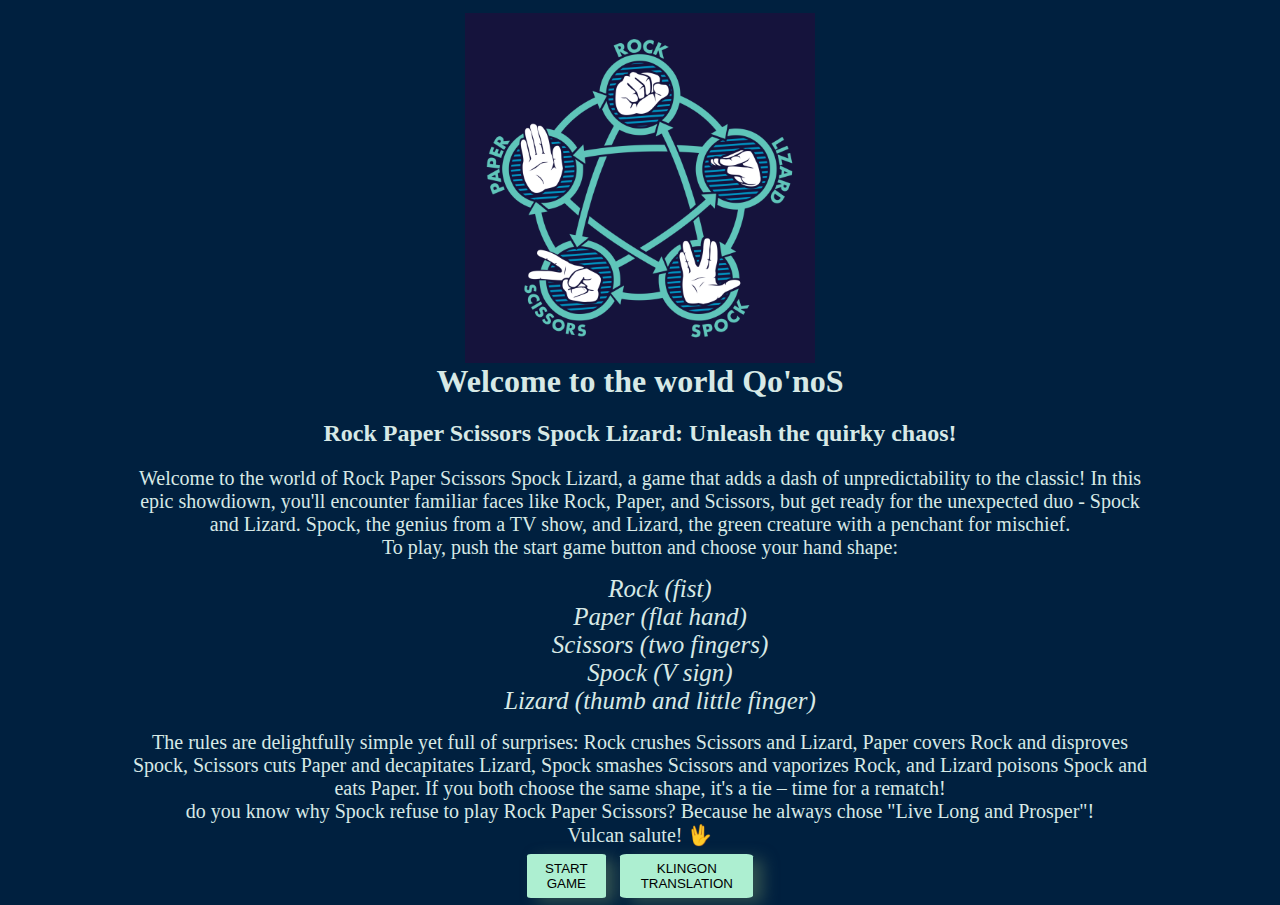
<file: index.html>
<!DOCTYPE html>
<html lang="en">

<head>
    <meta charset="UTF-8">
    <meta name="viewport" content="width=device-width, initial-scale=1.0">
    <!-- STYLE SHEET -->
    <link rel="stylesheet" href="assets/css/style.css" type="text/css">
    <!-- META TAGS FOR SEO  -->
    <meta name="description" content="Rock Paper Scissors Spock Lizard, Qo'noS style">
    <meta name="keywords"
        content="Spock, Lizard, Scissors, Rock, Paper, Qo'noS, Klingon, Starktrek, Big bang theory, Sheldon cooper">

    <title>Klingon Tribute Game Rock Paper Scissors Spock Lizard</title>
</head>

<body>
    <div id="ruleImg" title="Description of the game, showing all the optional choices for the game"></div>
    <h1 id="welcomeTxt">Welcome to the world Qo'noS</h1>
    <div id="gameInfo">
        <h2>Rock Paper Scissors Spock Lizard: Unleash the quirky chaos!</h2>
        <p>Welcome to the world of Rock Paper Scissors Spock Lizard, a game that adds a dash of unpredictability to the
            classic! In this epic showdiown, you'll encounter familiar faces like Rock, Paper, and Scissors, but get
            ready for the unexpected duo - Spock and Lizard. Spock, the genius from a TV show, and Lizard, the green
            creature with a penchant for mischief.</p>
        <p>To play, push the start game button and choose your hand shape:</p>
        <ol>
            <li>Rock (fist)</li>
            <li>Paper (flat hand)</li>
            <li>Scissors (two fingers)</li>
            <li>Spock (V sign)</li>
            <li>Lizard (thumb and little finger)</li>
        </ol>
        <p>The rules are delightfully simple yet full of surprises: Rock crushes Scissors and Lizard, Paper covers Rock
            and disproves Spock, Scissors cuts Paper and decapitates Lizard, Spock smashes Scissors and vaporizes Rock,
            and Lizard poisons Spock and eats Paper. If you both choose the same shape, it's a tie – time for a rematch!
        </p>
        <p>do you know why Spock refuse to play Rock Paper Scissors? Because he always chose "Live Long and Prosper"!
        </p>
        
            <p>Vulcan salute! 🖖</p>
       

    </div>

    <div id="toTheGameBox">
        <button id="toGameBtn" onclick="window.location.href='game.html'">START GAME</button>
        <button id="KlingonTransBtn" onclick="window.location.href='klingon.html'">KLINGON TRANSLATION</button>
    </div>

    <script src="assets/scripts/script.js" defer></script>
</body>

</html>
</file>
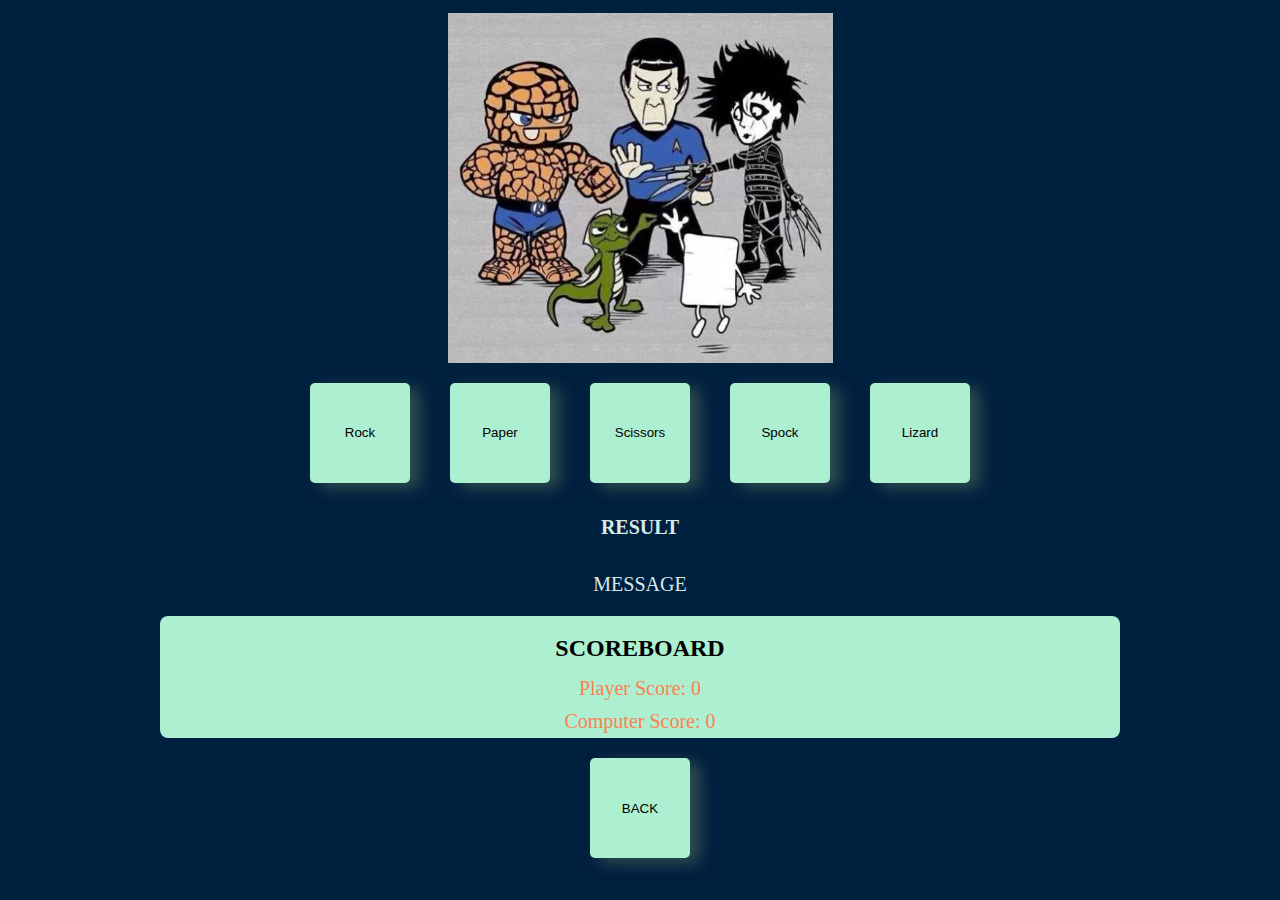
<file: game.html>
<!DOCTYPE html>
<html lang="en">

<head>
    <meta charset="UTF-8">
    <meta name="viewport" content="width=device-width, initial-scale=1.0">
    <!-- STYLE SHEET -->
    <link rel="stylesheet" href="assets/css/style.css">
      <!-- META TAGS FOR SEO  -->
      <meta name="description" content="Rock Paper Scissors Spock Lizard, Qo'noS style">
      <meta name="keywords"
          content="Spock, Lizard, Scissors, Rock, Paper, Qo'noS, Klingon, Starktrek, Big bang theory, Sheldon cooper">
    <title>Klingon game page</title>
</head>

<body>

    <div id="gameImg" title="Image displayed with all the choices as characters demonstrating them"></div>
    <div id="container">
        <button class="choice" onclick="play('rock')">Rock</button>
        <button class="choice" onclick="play('paper')">Paper</button>
        <button class="choice" onclick="play('scissors')">Scissors</button>
        <button class="choice" onclick="play('spock')">Spock</button>
        <button class="choice" onclick="play('lizard')">Lizard</button>
    </div>
    <h1 id="result">RESULT</h1>
    <p id="message">MESSAGE</p>

    <div id="scoreboard">
        <h2>SCOREBOARD</h2>
        <p id="playerScore">Player Score: 0</p>
        <p id="computerScore">Computer Score: 0</p>
    </div>

    <div id="gameResultContainer"></div>
    <div id="theRuleBox">
        <button class="choice" onclick="window.location.href='index.html'">BACK</button>
    </div>

    <script src="assets/scripts/script.js" defer></script>
</body>

</html>
</file>
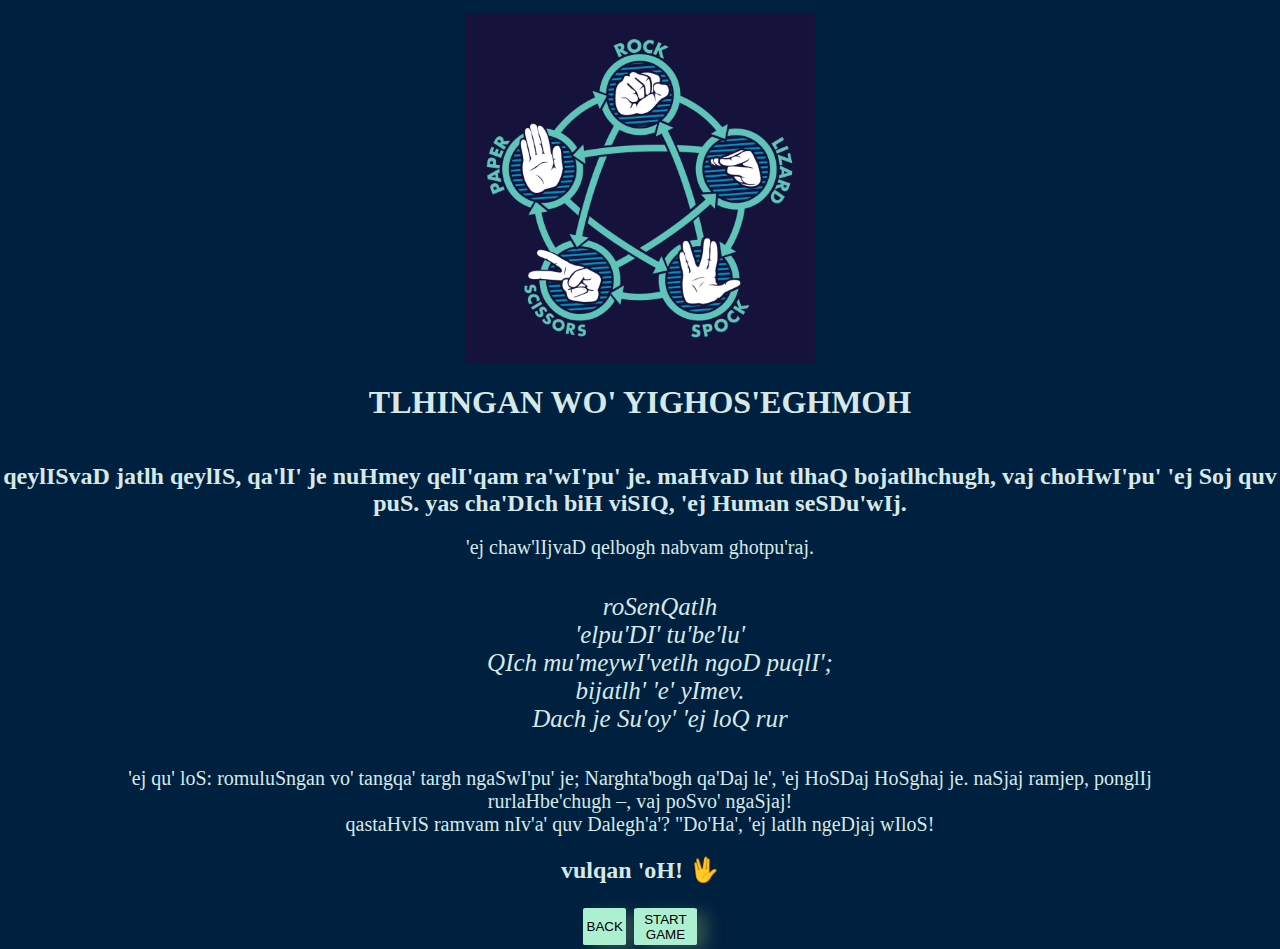
<file: klingon.html>
<!DOCTYPE html>
<html lang="en">

<head>
    <meta charset="UTF-8">
    <meta name="viewport" content="width=device-width, initial-scale=1.0">
    <!-- STYLE SHEET -->
    <link rel="stylesheet" href="assets/css/style.css">
      <!-- META TAGS FOR SEO  -->
      <meta name="description" content="Rock Paper Scissors Spock Lizard, Qo'noS style">
      <meta name="keywords"
          content="Spock, Lizard, Scissors, Rock, Paper, Qo'noS, Klingon, Starktrek, Big bang theory, Sheldon cooper">
    <title>Klingon translation page</title>
</head>

<body>
<div id="ruleImg" title="Description of the game, showing all the optional choices for the game"></div>
    <div id="klingonTransTxtBox">
        <h1>TLHINGAN WO' YIGHOS'EGHMOH</h1>


        <h2>qeylISvaD jatlh qeylIS, qa'lI' je

            nuHmey qelI'qam ra'wI'pu' je. maHvaD lut tlhaQ bojatlhchugh, vaj choHwI'pu' 'ej Soj quv puS. yas cha'DIch
            biH viSIQ, 'ej Human seSDu'wIj.</h2>
        <p>'ej chaw'lIjvaD qelbogh nabvam ghotpu'raj.</p>
        <p></p>
        <br>
        <ol>
            <li>roSenQatlh</li>
            <li>'elpu'DI' tu'be'lu'</li>
            <li>QIch mu'meywI'vetlh ngoD puqlI';</li>
            <li>bijatlh' 'e' yImev.</li>
            <li>Dach je Su'oy' 'ej loQ rur</li>
        </ol>
        <br>
        <p>'ej qu' loS: romuluSngan vo' tangqa' targh ngaSwI'pu' je; Narghta'bogh qa'Daj le', 'ej HoSDaj HoSghaj je.
            naSjaj ramjep, ponglIj rurlaHbe'chugh –, vaj poSvo' ngaSjaj!</p>
        <p>qastaHvIS ramvam nIv'a' quv Dalegh'a'? "Do'Ha', 'ej latlh ngeDjaj wIloS!</p>
        <h2>
            vulqan 'oH! 🖖
        </h2>

    </div>

    <div id="klingonTransBox">
        <button id="backBtn" onclick="window.location.href='index.html'">BACK</button>
        <button id="toGameBtn" onclick="window.location.href='game.html'">START GAME</button>
    </div>


</body>

</html>
</file>
<file: assets/css/style.css>
/* General body style for somewhat responsiveness withoout m-queries */
body {
    display: flex;
    flex-direction: column;
    background-color: #00203FFF;
    margin: 0;
    min-height: 100vh;

}

/* General design for the buttons, with hover effects for user interactive experience */
button {
    padding: 3%;
    margin: 3%;
    background-color: #ADEFD1FF;
    color: black;
    border: none;
    border-radius: 5%;
    cursor: pointer;
    box-shadow: 10px 5px 15px darkslategray;
    transition: background-color 0.3s ease, transform 0.2s ease, box-shadow 0.2s ease;
    font-weight: 300;
}
/* Hover for buttons */
button:hover {
    background-color: rgb(28, 130, 112);
}
/* Hover for buttons while activly hovering */
button:active {
    transform: translateY(2px);
    box-shadow: 5px 2px 10px darkslategrey;
}

/* welcome text */
#welcomeTxt {
    color: rgb(215 233 230);
    display: flex;
    justify-content: center;
    align-items: center;
    position: relative;
    z-index: 99;
    width: 80%;
    margin: 0 auto;
}

/* game info text for indexhtml and klingonhtml */
#gameInfo,
#klingonTransTxtBox {
    color: rgb(215 233 230);
    display: flex;
    position: relative;
    flex-direction: column;
    text-align: center;
    align-items: center;
    z-index: 1;
}

/* Setting design for all P childs of gameInfo and KlingonTransTxtBox */
#gameInfo>p,
#klingonTransTxtBox>p {

    color: rgb(215 233 230);
    width: 80%;
    margin: auto;
}

/* for the button-divs -StartGame -KlingonTranslatePage */
#toTheGameBox,
#klingonTransBox,
#theRuleBox {
    display: flex;
    position: relative;
    margin: 0 auto;
}

/* Image for gameboard at Game.html */
#gameImg {
    height: 350px;
    width: 100%;
    background: url("../images/nyhero.avif") no-repeat center/contain;
    position: relative;
    margin-top: 1%;
}

/* Game.html styles */
#result,
#message {
    text-align: center;
    font-size: 20px;
    color: rgb(215 233 230);
}

/* Userscore and Computerscore */
#playerScore,
#computerScore {
    font-size: 20px;
    margin: 5px;
    color: coral;
}

/* Scoreboard */
#scoreboard {
    display: flex;
    border-radius: 8px;
    text-align: center;
    background-color: #ADEFD1FF;
    flex-direction: column;
    width: 75%;
    margin: 0 auto;
}

/* Container for onclick buttons */
#container {
    display: flex;
    justify-content: center;
    align-items: center;
    position: relative;
    flex-wrap: wrap;
}

/* Image for infopage index.html */
#ruleImg {
    background: url("../images/RockTest.png") no-repeat center center/contain;
    width: 100%;
    height: 350px;
    margin-top: 1%;
}

/* Design for gameResultContainer */
#gameResultContainer {
    display: none;
    /* Hide by default */
    flex-direction: column;
    align-items: center;
    justify-content: center;
    position: fixed;
    flex-wrap: wrap;
    padding: 20px;
    border-radius: 10px;
    z-index: 999;
    opacity: 0.9;
    left: 50%;
    top: 30%;
    transform: translate(-50%, -50%);
    width: 80%;
    max-width: 80vw;
    background-color: #EEA47FFF;
    margin-top: 0.5vw;
}

/* Desing for the choice buttons */
.choice {
    width: 100px;
    height: 100px;
    margin: 20px;
    background-color: #adefd1;
    cursor: pointer;
    padding: 1%;
    color: black;
}

li {
    justify-content: center;
    display: flex;
    font-style: oblique;
    font-size: 25px;
    color: rgb(215 233 230);
}

p {
    text-align: center;
    color: #114e44;
    font-size: 20px;
}

#scoreboard h2 {
    margin-bottom: 10px;
}
</file>
